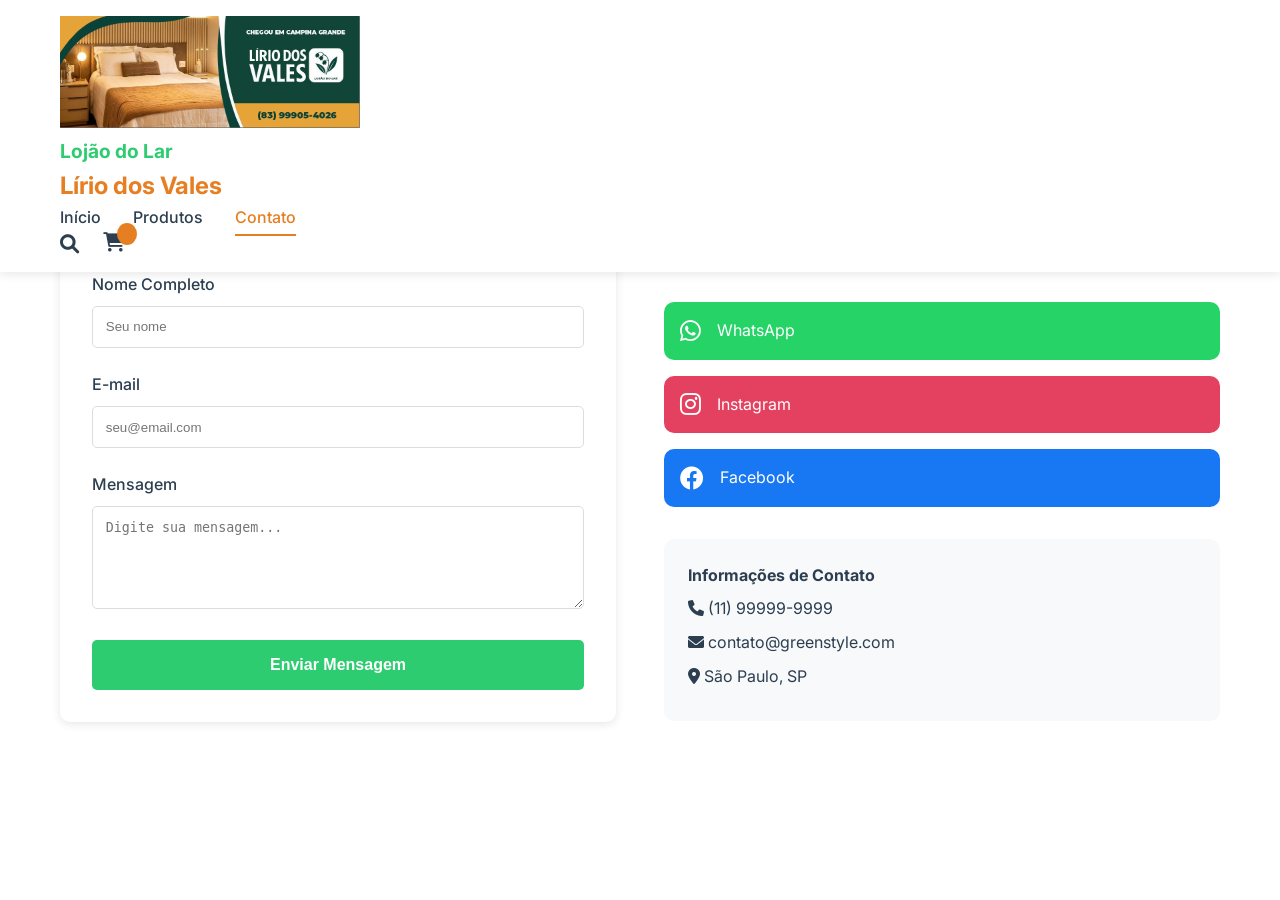
<file: contato.html>
<!DOCTYPE html>
<html lang="pt-BR">
<head>
    <meta charset="UTF-8">
    <meta name="viewport" content="width=device-width, initial-scale=1.0, user-scalable=yes">
    <title>Contato - GreenStyle</title>
    <link rel="stylesheet" href="style.css">
    <link href="https://fonts.googleapis.com/css2?family=Inter:wght@300;400;500;600;700;800&display=swap" rel="stylesheet">
    <link rel="stylesheet" href="https://cdnjs.cloudflare.com/ajax/libs/font-awesome/6.0.0/css/all.min.css">
</head>
<body>
    <nav class="navbar">
        <div class="nav-container">
            <div class="logo">
                <div class="logo">
                <a href="index.html"><img src="imagem/WhatsApp Image 2026-04-13 at 22.11.12.jpeg" alt="" width="300"></a>
                <h3>Lojão do Lar </h3>
                <h2><span>Lírio dos Vales</span></h2>
            </div>
            <div class="nav-links">
                <a href="index.html">Início</a>
                <a href="produtos.html">Produtos</a>
                <a href="contato.html" class="active">Contato</a>
            </div>
            <div class="nav-icons">
                <i class="fas fa-search search-icon"></i>
                <div class="cart-icon-container">
                    <i class="fas fa-shopping-cart cart-icon"></i>
                    <span class="cart-count">0</span>
                </div>
                <div class="hamburger">
                    <span></span>
                    <span></span>
                    <span></span>
                </div>
            </div>
        </div>
    </nav>

    <section class="contact-page">
        <div class="container">
            <h2 class="section-title">Entre em Contato</h2>
            
            <div class="contact-wrapper">
                <!-- Formulário de Contato -->
                <div class="contact-form-container">
                    <form id="contactForm" class="contact-form">
                        <div class="form-group">
                            <label for="name">Nome Completo</label>
                            <input type="text" id="name" name="name" placeholder="Seu nome" required>
                            <span class="error-message" id="nameError"></span>
                        </div>
                        
                        <div class="form-group">
                            <label for="email">E-mail</label>
                            <input type="email" id="email" name="email" placeholder="seu@email.com" required>
                            <span class="error-message" id="emailError"></span>
                        </div>
                        
                        <div class="form-group">
                            <label for="message">Mensagem</label>
                            <textarea id="message" name="message" rows="5" placeholder="Digite sua mensagem..." required></textarea>
                            <span class="error-message" id="messageError"></span>
                        </div>
                        
                        <button type="submit" class="submit-btn">Enviar Mensagem</button>
                    </form>
                </div>

                <!-- Redes Sociais -->
                <div class="social-container">
                    <h3>Redes Sociais</h3>
                    <div class="social-links">
                        <a href="https://wa.me/5511999999999" target="_blank" class="social-link whatsapp">
                            <i class="fab fa-whatsapp"></i>
                            <span>WhatsApp</span>
                        </a>
                        <a href="https://instagram.com/greenstyle" target="_blank" class="social-link instagram">
                            <i class="fab fa-instagram"></i>
                            <span>Instagram</span>
                        </a>
                        <a href="https://facebook.com/greenstyle" target="_blank" class="social-link facebook">
                            <i class="fab fa-facebook"></i>
                            <span>Facebook</span>
                        </a>
                    </div>
                    
                    <div class="contact-info">
                        <h4>Informações de Contato</h4>
                        <p><i class="fas fa-phone"></i> (11) 99999-9999</p>
                        <p><i class="fas fa-envelope"></i> contato@greenstyle.com</p>
                        <p><i class="fas fa-map-marker-alt"></i> São Paulo, SP</p>
                    </div>
                </div>
            </div>
        </div>
    </section>

    <!-- Modal do Carrinho -->
    <div class="cart-modal" id="cartModal">
        <div class="cart-modal-content">
            <div class="cart-header">
                <h3>Seu Carrinho</h3>
                <span class="close-cart">&times;</span>
            </div>
            <div class="cart-items" id="cartItems"></div>
            <div class="cart-total">
                <strong>Total: R$ <span id="cartTotal">0</span></strong>
            </div>
            <button class="checkout-btn">Finalizar Compra</button>
        </div>
    </div>

    <script src="script.js"></script>
    <script>
        updateCartDisplay();
        setupContactForm();
    </script>
</body>
</html>
</file>
<file: style.css>
/* Reset e Variáveis */
* {
    margin: 0;
    padding: 0;
    box-sizing: border-box;
}

:root {
    --primary-green: #2ecc71;
    --secondary-green: #27ae60;
    --primary-yellow: #f1c40f;
    --primary-orange: #e67e22;
    --light-orange: #f39c12;
    --dark-text: #2c3e50;
    --light-text: #7f8c8d;
    --background: #ffffff;
    --gray-bg: #f8f9fa;
    --shadow: 0 2px 10px rgba(0,0,0,0.1);
    --transition: all 0.3s ease;
}

body {
    font-family: 'Inter', sans-serif;
    color: var(--dark-text);
    line-height: 1.6;
    overflow-x: hidden;
}

.container {
    max-width: 1200px;
    margin: 0 auto;
    padding: 0 20px;
}

/* Navbar */
.navbar {
    position: fixed;
    top: 0;
    width: 100%;
    background: var(--background);
    box-shadow: var(--shadow);
    z-index: 1000;
    transition: var(--transition);
}

.nav-container {
    max-width: 1200px;
    margin: 0 auto;
    padding: 1rem 20px;
    display: flex;
    justify-content: space-between;
    align-items: center;
}

.logo h3 {
    font-size: 1.2rem;
    font-weight: 700;
    color: var(--primary-green);
}

.logo span {
    color: var(--primary-orange);
}

.nav-links {
    display: flex;
    gap: 2rem;
}

.nav-links a {
    text-decoration: none;
    color: var(--dark-text);
    font-weight: 500;
    transition: var(--transition);
    position: relative;
}

.nav-links a:hover,
.nav-links a.active {
    color: var(--primary-orange);
}

.nav-links a::after {
    content: '';
    position: absolute;
    bottom: -5px;
    left: 0;
    width: 0;
    height: 2px;
    background: var(--primary-orange);
    transition: var(--transition);
}

.nav-links a:hover::after,
.nav-links a.active::after {
    width: 100%;
}

.nav-icons {
    display: flex;
    gap: 1.5rem;
    align-items: center;
}

.nav-icons i {
    font-size: 1.2rem;
    cursor: pointer;
    transition: var(--transition);
}

.nav-icons i:hover {
    color: var(--primary-orange);
    transform: scale(1.1);
}

.cart-icon-container {
    position: relative;
}

.cart-count {
    position: absolute;
    top: -8px;
    right: -12px;
    background: var(--primary-orange);
    color: white;
    border-radius: 50%;
    padding: 2px 6px;
    font-size: 0.7rem;
    font-weight: bold;
}

.hamburger {
    display: none;
    flex-direction: column;
    cursor: pointer;
}

.hamburger span {
    width: 25px;
    height: 3px;
    background: var(--dark-text);
    margin: 3px 0;
    transition: var(--transition);
}

/* Hero Banner */
.hero {
    margin-top: 70px;
    background: linear-gradient(135deg, var(--primary-green), var(--secondary-green));
    min-height: 500px;
    display: flex;
    align-items: center;
    justify-content: center;
    text-align: center;
    position: relative;
    overflow: hidden;
}

.hero::before {
    content: '';
    position: absolute;
    top: -50%;
    right: -50%;
    width: 200%;
    height: 200%;
    background: radial-gradient(circle, rgba(255,255,255,0.1) 0%, rgba(255,255,255,0) 70%);
    animation: pulse 4s ease-in-out infinite;
}

@keyframes pulse {
    0%, 100% { transform: scale(1); opacity: 0.5; }
    50% { transform: scale(1.1); opacity: 0.8; }
}

.hero-content {
    position: relative;
    z-index: 1;
    color: white;
    animation: slideUp 0.8s ease-out;
}

@keyframes slideUp {
    from {
        opacity: 0;
        transform: translateY(30px);
    }
    to {
        opacity: 1;
        transform: translateY(0);
    }
}

.hero-content h1 {
    font-size: 3.5rem;
    margin-bottom: 1rem;
    font-weight: 800;
}

.hero-content p {
    font-size: 1.2rem;
    margin-bottom: 2rem;
}

.cta-button {
    padding: 1rem 2rem;
    background: var(--primary-orange);
    color: white;
    border: none;
    border-radius: 50px;
    font-size: 1.1rem;
    font-weight: 600;
    cursor: pointer;
    transition: var(--transition);
}

.cta-button:hover {
    background: var(--light-orange);
    transform: translateY(-2px);
    box-shadow: 0 5px 15px rgba(0,0,0,0.2);
}

/* Seção de Produtos */
.featured-products,
.products-page {
    padding: 4rem 0;
}

.section-title {
    text-align: center;
    font-size: 2.5rem;
    margin-bottom: 3rem;
    color: var(--dark-text);
    position: relative;
}

.section-title::after {
    content: '';
    position: absolute;
    bottom: -10px;
    left: 50%;
    transform: translateX(-50%);
    width: 60px;
    height: 3px;
    background: var(--primary-orange);
}

.products-grid {
    display: grid;
    grid-template-columns: repeat(auto-fill, minmax(280px, 1fr));
    gap: 2rem;
}

.product-card {
    background: white;
    border-radius: 10px;
    overflow: hidden;
    box-shadow: var(--shadow);
    transition: var(--transition);
    cursor: pointer;
}

.product-card:hover {
    transform: translateY(-5px);
    box-shadow: 0 5px 20px rgba(0,0,0,0.15);
}

.product-image {
    width: 100%;
    height: 250px;
    object-fit: cover;
    transition: var(--transition);
}

.product-card:hover .product-image {
    transform: scale(1.05);
}

.product-info {
    padding: 1.5rem;
}

.product-name {
    font-size: 1.2rem;
    font-weight: 600;
    margin-bottom: 0.5rem;
}

.product-price {
    font-size: 1.3rem;
    color: var(--primary-orange);
    font-weight: 700;
    margin-bottom: 1rem;
}

.buy-btn {
    width: 100%;
    padding: 0.8rem;
    background: var(--primary-green);
    color: white;
    border: none;
    border-radius: 5px;
    cursor: pointer;
    transition: var(--transition);
    font-weight: 600;
}

.buy-btn:hover {
    background: var(--secondary-green);
    transform: translateY(-2px);
}

/* Filtros */
.filters {
    display: flex;
    justify-content: center;
    gap: 1rem;
    margin-bottom: 2rem;
    flex-wrap: wrap;
}

.filter-btn {
    padding: 0.6rem 1.2rem;
    background: var(--gray-bg);
    border: none;
    border-radius: 25px;
    cursor: pointer;
    transition: var(--transition);
    font-weight: 500;
}

.filter-btn:hover,
.filter-btn.active {
    background: var(--primary-orange);
    color: white;
    transform: translateY(-2px);
}

/* Carrossel */
.carousel-section {
    margin: 3rem 0;
    padding: 2rem;
    background: var(--gray-bg);
    border-radius: 15px;
}

.carousel-container {
    position: relative;
    display: flex;
    align-items: center;
    gap: 1rem;
}

.carousel-track {
    display: flex;
    overflow-x: auto;
    scroll-behavior: smooth;
    gap: 1rem;
    padding: 1rem 0;
    flex: 1;
}

.carousel-track::-webkit-scrollbar {
    display: none;
}

.carousel-item {
    flex: 0 0 300px;
    background: white;
    border-radius: 10px;
    overflow: hidden;
    box-shadow: var(--shadow);
}

.carousel-btn {
    background: var(--primary-orange);
    color: white;
    border: none;
    width: 40px;
    height: 40px;
    border-radius: 50%;
    cursor: pointer;
    transition: var(--transition);
}

.carousel-btn:hover {
    transform: scale(1.1);
}

/* Página de Contato */
.contact-page {
    padding: 8rem 0 4rem;
}

.contact-wrapper {
    display: grid;
    grid-template-columns: 1fr 1fr;
    gap: 3rem;
}

.contact-form {
    background: white;
    padding: 2rem;
    border-radius: 10px;
    box-shadow: var(--shadow);
}

.form-group {
    margin-bottom: 1.5rem;
}

.form-group label {
    display: block;
    margin-bottom: 0.5rem;
    font-weight: 500;
}

.form-group input,
.form-group textarea {
    width: 100%;
    padding: 0.8rem;
    border: 1px solid #ddd;
    border-radius: 5px;
    transition: var(--transition);
}

.form-group input:focus,
.form-group textarea:focus {
    outline: none;
    border-color: var(--primary-orange);
    box-shadow: 0 0 0 3px rgba(230, 126, 34, 0.1);
}

.error-message {
    color: #e74c3c;
    font-size: 0.85rem;
    margin-top: 0.3rem;
    display: block;
}

.submit-btn {
    width: 100%;
    padding: 1rem;
    background: var(--primary-green);
    color: white;
    border: none;
    border-radius: 5px;
    cursor: pointer;
    font-size: 1rem;
    font-weight: 600;
    transition: var(--transition);
}

.submit-btn:hover {
    background: var(--secondary-green);
    transform: translateY(-2px);
}

.social-links {
    display: flex;
    flex-direction: column;
    gap: 1rem;
    margin: 2rem 0;
}

.social-link {
    display: flex;
    align-items: center;
    gap: 1rem;
    padding: 1rem;
    border-radius: 10px;
    text-decoration: none;
    color: white;
    transition: var(--transition);
}

.social-link i {
    font-size: 1.5rem;
}

.whatsapp { background: #25D366; }
.instagram { background: #E4405F; }
.facebook { background: #1877F2; }

.social-link:hover {
    transform: translateX(10px);
}

.contact-info {
    margin-top: 2rem;
    padding: 1.5rem;
    background: var(--gray-bg);
    border-radius: 10px;
}

.contact-info p {
    margin: 0.5rem 0;
}

/* Modal do Carrinho */
.cart-modal {
    display: none;
    position: fixed;
    top: 0;
    left: 0;
    width: 100%;
    height: 100%;
    background: rgba(0,0,0,0.5);
    z-index: 1001;
    animation: fadeIn 0.3s ease;
}

@keyframes fadeIn {
    from { opacity: 0; }
    to { opacity: 1; }
}

.cart-modal.active {
    display: flex;
    justify-content: center;
    align-items: center;
}

.cart-modal-content {
    background: white;
    width: 90%;
    max-width: 500px;
    border-radius: 10px;
    animation: slideDown 0.3s ease;
}

@keyframes slideDown {
    from {
        transform: translateY(-50px);
        opacity: 0;
    }
    to {
        transform: translateY(0);
        opacity: 1;
    }
}

.cart-header {
    display: flex;
    justify-content: space-between;
    align-items: center;
    padding: 1rem;
    border-bottom: 1px solid #ddd;
}

.close-cart {
    font-size: 1.5rem;
    cursor: pointer;
}

.cart-items {
    max-height: 400px;
    overflow-y: auto;
    padding: 1rem;
}

.cart-item {
    display: flex;
    justify-content: space-between;
    align-items: center;
    padding: 0.5rem 0;
    border-bottom: 1px solid #eee;
}

.cart-total {
    padding: 1rem;
    text-align: right;
    border-top: 1px solid #ddd;
}

.checkout-btn {
    width: calc(100% - 2rem);
    margin: 0 1rem 1rem;
    padding: 1rem;
    background: var(--primary-orange);
    color: white;
    border: none;
    border-radius: 5px;
    cursor: pointer;
}

/* Responsividade */
@media (max-width: 768px) {
    .nav-links {
        display: none;
        position: absolute;
        top: 70px;
        left: 0;
        width: 100%;
        background: white;
        flex-direction: column;
        padding: 1rem;
        box-shadow: var(--shadow);
    }

    .nav-links.active {
        display: flex;
    }

    .hamburger {
        display: flex;
    }

    .hero-content h1 {
        font-size: 2rem;
    }

    .products-grid {
        grid-template-columns: repeat(auto-fill, minmax(250px, 1fr));
        gap: 1rem;
    }

    .contact-wrapper {
        grid-template-columns: 1fr;
    }

    .filters {
        gap: 0.5rem;
    }

    .filter-btn {
        padding: 0.4rem 0.8rem;
        font-size: 0.9rem;
    }
}
</file>
